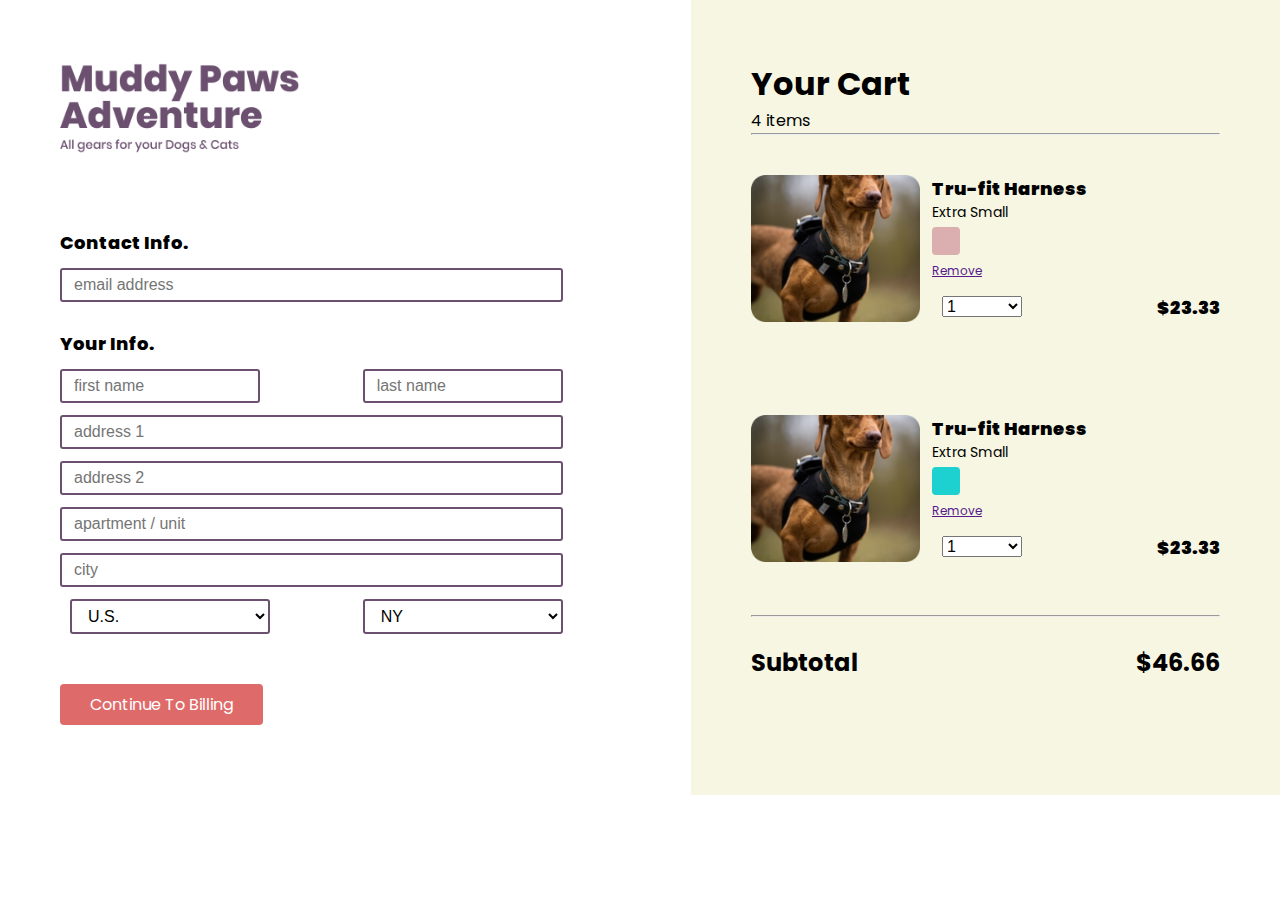
<file: cart.html>
<!DOCTYPE html>
<html lang="en">
  <head>
    <meta charset="UTF-8" />
    <meta http-equiv="X-UA-Compatible" content="IE=edge" />
    <meta name="viewport" content="width=device-width, initial-scale=1.0" />
    <title>Muddy Paws Adventure | Home</title>
    <link rel="preconnect" href="https://fonts.googleapis.com" />
    <link rel="preconnect" href="https://fonts.gstatic.com" crossorigin />
    <link rel="stylesheet" href="style.css" />
  </head>
  <body>
    <div class="cartContainer">
      <div class="cartLeftCol">
        <div class="logo">
          <a href="index.html">
            <img src="image/logo.png" alt="Muddy Paws Logo" />
          </a>
        </div>
        <div class="cartSpacer"></div>
        <div class="inputWrapper">
          <h2>Contact Info.</h2>
          <div class="customerInputLong">
            <input type="text" placeholder="email address" />
          </div>
          <h2>Your Info.</h2>
          <div class="fullName">
            <div class="customerInputShort">
              <input type="text" placeholder="first name" />
            </div>
            <div class="customerInputShort">
              <input type="text" placeholder="last name" />
            </div>
          </div>
          <div class="customerInputLong">
            <input type="text" placeholder="address 1" />
          </div>
          <div class="customerInputLong">
            <input type="text" placeholder="address 2" />
          </div>
          <div class="customerInputLong">
            <input type="text" placeholder="apartment / unit" />
          </div>
          <div class="customerInputLong">
            <input type="text" placeholder="city" />
          </div>
          <div class="dropDown">
            <div class="country">
              <form class="countryList">
                <select name="country">
                  <option value="u.s.">U.S.</option>
                  <option value="canada">Canada</option>
                  <option value="mexico">Mexico</option>
                  <option value="cuba">Cuba</option>
                  <option value="hondurs">Honduras</option>
                </select>
              </form>
            </div>
            <div class="state">
              <form class="stateList">
                <select name="state">
                  <option value="NY.">NY</option>
                  <option value="PA">PA</option>
                  <option value="NJ">NJ</option>
                  <option value="NV">NV</option>
                  <option value="MA">MA</option>
                </select>
              </form>
            </div>
          </div>
          <div class="cartSpacer2"></div>
          <a href="" class="continueBilling">Continue To Billing</a>
        </div>
      </div>
      <div class="cartRightCol">
        <div class="cartContentContainer">
          <h1>Your Cart</h1>
          <p>4 items</p>
          <hr />
          <div class="itemContainer">
            <div class="cartThumbnail">
              <img src="image/cartThumbnail1.png" />
            </div>
            <div class="cartText">
              <h4>Tru-fit Harness</h4>
              <p>Extra Small</p>
              <label id="cartColor1" for="strawberry"> </label>
              <input
                type="radio"
                id="strawberry"
                name="colors"
                value="strawberry"
              />
              <div class="remove">
                <a href="">Remove</a>
              </div>
              <div class="itemQuantity">
                <form class="quantity">
                  <select name="quantity">
                    <option value="1">1</option>
                    <option value="2">2</option>
                    <option value="3">3</option>
                  </select>
                </form>
                <h4>$23.33</h4>
              </div>
            </div>
          </div>
          <div class="itemContainer">
            <div class="cartThumbnail">
              <img src="image/cartThumbnail1.png" />
            </div>
            <div class="cartText">
              <h4>Tru-fit Harness</h4>
              <p>Extra Small</p>
              <label id="cartColor2" for="blueberry"> </label>
              <input
                type="radio"
                id="blueberry"
                name="colors"
                value="blueberry"
              />
              <div class="remove">
                <a href="">Remove</a>
              </div>
              <div class="itemQuantity">
                <form class="quantity">
                  <select name="quantity">
                    <option value="1">1</option>
                    <option value="2">2</option>
                    <option value="3">3</option>
                  </select>
                </form>
                <h4>$23.33</h4>
              </div>
            </div>
          </div>
          <hr />
          <div class="subtotal">
            <h2>Subtotal</h2>
            <h2>$46.66</h2>
          </div>
        </div>
      </div>
    </div>
  </body>
</html>
</file>
<file: style.css>
/* -- adding google fonts for poppins -- */
@import url(https://fonts.googleapis.com/css2?family=Poppins);

* {
  margin: 0;
  padding: 0;
  box-sizing: border-box;
}

body {
  font-family: "Poppins", sans-serif;
}

/* -- header section -- */

.header {
  display: flex;
  justify-content: space-between;
  margin: 20px 40px;
}
.logo img {
  width: 240px;
}

.searchProfileContainer {
  display: flex;
  justify-content: space-between;
  align-items: flex-end;
  width: 400px;
}

.searchBox input[type="text"] {
  border: 2px solid #000;
  background: #f6f6e3;
  padding: 10px 6px;
  font-size: 16px;
  border-radius: 5px;
  width: 200px;
}

.profileContainer {
  display: flex;
  justify-content: space-between;
  align-items: flex-end;
  width: 100px;
}

.profileContainer img {
  width: 40px;
  height: 40px;
}

/* --navbar section-- */
nav {
  display: flex;
  padding: 12px 40px;
  background-color: rgb(223, 106, 106);
}

nav a {
  text-decoration: none;
  color: white;
  font-size: 18px;
  margin-right: 48px;
}

/*-- heroSection-- */
.heroSection {
  display: flex;
  align-items: center;
  flex-wrap: wrap;
  justify-content: space-around;
  padding-top: 40px;
  position: relative;
}

.heroBackground {
  width: 100%;
  background-color: #f6f6e3;
  height: 540px;
  z-index: -999;
  position: absolute;
  top: -40px;
}
.heroCol-1 {
  flex-basis: 68%;
  min-width: 300px;
}

.heroImage {
  box-shadow: 0 4px 8px 0 rgba(0, 0, 0, 0.2), 0 6px 20px 0 rgba(0, 0, 0, 0.19);
}
.heroCol-2 {
  flex-basis: 32%;
  min-width: 300px;
  padding-left: 20px;
}

.heroCol-2 p {
  font-family: Poppins;
  font-style: normal;
  font-size: 16px;
  line-height: 200%;
}

.spacer {
  height: 40px;
}

.heroCol-1 img {
  max-width: 100%;
}

.heroCol-1 {
  position: relative;
}

.heroCol-1 h1 {
  font-size: 48px;
  color: rgb(223, 106, 106);
}

.heroImageText {
  position: absolute;
  top: 32px;
  left: 42px;
  background: #ffffff;
  filter: blur(72px);
}

.heroImageTextOverlay {
  position: absolute;
  top: 32px;
  left: 42px;
}

.heroImageTextOverlay h1 {
  font-size: 42px;
  line-height: 132%;
}

.CTAbutton {
  display: inline-block;
  background: rgb(223, 106, 106);
  padding: 8px 30px;
  margin: 40px 80px;
  border-radius: 30px;
  transition: background 0.5s;
  text-decoration: none;
  color: white;
}

.CTAbutton:hover {
  background: rgb(219, 175, 175);
}

/*-- Divider--*/
.textDivider {
  margin: 40px 0 20px 40px;
}
.textDivider h1 {
  font-size: 24px;
}

/*-- Activity Section --*/
.activitySection {
  max-width: 90%;
  margin: auto;
}
/*-- Firt row --*/
.row-1-container {
  display: flex;
  justify-content: space-around;
}

.row-1-col {
  flex-basis: 50%;
  position: relative;
  text-align: center;
}

.row-1-col img {
  max-width: 100%;
  padding: 10px;
}

.row-1-overlayText {
  position: absolute;
  width: 200px;
  top: 50%;
  left: 50%;
  transform: translate(-50%, -50%);
}

.row-1-overlayText h3 {
  font-size: 38px;
  color: white;
}

.row-1-overlayText p {
  font-size: 14px;
  margin-top: 14px;
  padding: 8px;
  color: white;
  border: 2px solid white;
}

.row-1-overlayText a {
  text-decoration: none;
}

/*--Second Row--*/
.row-2-container {
  display: flex;
  justify-content: space-around;
}
.row-2-col {
  flex-basis: 25%;
  position: relative;
  text-align: center;
}

.row-2-col img {
  max-width: 100%;
  padding: 10px;
}

.row-2-overlayText {
  position: absolute;
  width: 120px;
  top: 50%;
  left: 50%;
  transform: translate(-50%, -50%);
}

.row-2-overlayText h3 {
  font-size: 24px;
  color: white;
}

.row-2-overlayText p {
  font-size: 12px;
  margin-top: 14px;
  padding: 6px;
  color: white;
  border: 2px solid white;
}

.row-2-overlayText a {
  text-decoration: none;
}

/*-- Empty Divider--*/
.emptyDivider {
  height: 120px;
}

/*--Footer--*/
.footer {
  background: #f6f6e3;
  color: #000;
  font-size: 14px;
  padding: 20px 40px;
  display: flex;
  justify-content: space-between;
}

.linkContainer {
  display: flex;
  width: 280px;
  justify-content: space-between;
}

.link-col ul {
  line-height: 200%;
}

.footer ul {
  list-style-type: none;
}

.followUs {
  width: 300px;
  justify-content: center;
}

.followUs a img {
  width: 32px;
  height: 32px;
}

.signUp {
  display: inline-block;
  background: rgb(223, 106, 106);
  padding: 8px 30px;
  margin: 10px 0;
}

.followUs a {
  color: white;
  text-decoration: none;
}

/* ------------------- Product Browse Page ---------------*/

.filterSection {
  display: flex;
  justify-content: space-between;
  align-items: flex-start; /*this puts the leftContainer at the top of the filtersection*/
  height: 160px;
  background-color: #f6f6e3;
  padding: 12px 80px;
}

.filterSection a {
  text-decoration: none;
  color: black;
}
select {
  text-align: left;
  font-size: 16px;
  margin-left: 10px;
  width: 134px;
}

.rightContainer {
  align-self: flex-end; /*this overrides the defuault flex-start that was applied above to the whole container; it puts the right container aligned to the bottom*/
}
.inlineP {
  display: inline;
  /* you don'r really need this line, but i wantd to make the "filter by" and "sort by" line positioned on the same line*/
}

.grid {
  margin: 80px;
  display: grid;
  column-gap: 60px;
  row-gap: 32px;
  grid-template-columns: repeat(3, 1fr);
  grid-template-rows: repeat(3, 1fr);
}

.gridCell img {
  width: 100%;
}

.checked {
  color: #c2dbc1;
}

/*-------------------------Product Detail Page---------------------*/

.detailsGrid {
  margin: 40px;
  display: grid;
  grid-template-columns: 3fr 2fr;
  grid-template-rows: 3fr 1fr;
}

/*----- grid 1 ---------*/

.grid-cell-1 {
  display: flex;
}

.stackedThumbnailFlexContainer {
  display: flex;
  flex-direction: column;
  flex-basis: 30%;
  align-content: space-between;
  /* why this wouldn't spread the stacked thumbnails vertically from top to bottom?*/
}

.stackedThumbnailFlexContainer img {
  width: 100%;
  padding: 12px;
}

.singleThumbnailFlexContainer {
  flex-basis: 70%;
}

.singleThumbnailFlexContainer img {
  width: 100%;
  padding: 12px;
}

.detailsGrid img {
  width: 100%;
}

.grid-cell-2 {
  padding: 28px;
}
.grid-cell-2 p {
  color: rgb(223, 106, 106);
}
.grid-cell-2 h1 {
  font-size: 60px;
  font-weight: 600;
  line-height: 1.12;
}

.grid-cell-2 span {
  padding: 4px;
}

.spacer1 {
  height: 40px;
}

.colorOptions {
  display: flex;
  justify-content: space-between;
  font-size: 28px;
}

.colorOptions input[type="radio"] {
  opacity: 0;
  width: 0;
}

#color1 {
  display: inline-block;
  background-color: rgb(219, 175, 175);
  padding: 20px;
  border-radius: 4px;
  cursor: pointer;
}

#color2 {
  display: inline-block;
  background-color: #c4c4c4;
  padding: 20px;
  cursor: pointer;
  border-radius: 4px;
}
#color3 {
  display: inline-block;
  background-color: #c2dbc1;
  padding: 20px;
  cursor: pointer;
  border-radius: 4px;
}
#color4 {
  display: inline-block;
  background-color: #6c5070;
  padding: 20px;
  cursor: pointer;
  border-radius: 4px;
}
#color5 {
  display: inline-block;
  background-color: #333333;
  padding: 20px;
  cursor: pointer;
  border-radius: 4px;
}

.sizeOptions {
  display: flex;
  justify-content: space-between;
  font-size: 28px;
}

.spacer2 {
  height: 180px;
}

.ATCContainer {
  margin-top: 80px;
  display: flex;
  justify-content: space-between;
}

.ATCContainer h2 {
  font-size: 40px;
  font-weight: 500;
}

.ATCbutton {
  background: rgb(223, 106, 106);
  padding: 12px 30px;
  border-radius: 30px;
  transition: background 0.5s;
  text-decoration: none;
  color: white;
}

.ATCbutton:hover {
  background: rgb(219, 175, 175);
}

.grid-cell-3 {
  padding: 0 32px;
  font-size: 28px;
}

.lineContainer {
  display: flex;
  justify-content: space-between;
  margin-top: 20px;
}

.lineContainer img {
  width: 28px;
  height: 28px;
}

.grid-cell-4 {
  font-size: 20px;
  padding: 0 32px;
}

.reviewBackground {
  margin: 80px;
  background-color: rgba(223, 106, 106, 0.2);
  border-radius: 20px;
  padding: 20px;
  display: flex;
}

.reviewCol {
  flex-basis: 50%;
  border-radius: 20px;
  margin: 18px;
  padding: 20px;
  background-color: white;
  height: 200px;
}

#number {
  width: 16px;
  border: none;
}

/* ------------------- Cart Page ---------------*/
.cartContainer {
  display: flex;
}

.cartLeftCol {
  flex-basis: 54%;
  padding: 60px 60px;
}

.cartSpacer {
  height: 40px;
}

.inputWrapper {
  width: 88%;
}
.cartContainer h2 {
  font-size: 18px;
  font-weight: 800;
  margin-top: 28px;
}

.fullName {
  display: flex;
  justify-content: space-between;
}

.customerInputLong input[type="text"] {
  border: 2px solid #6c5070;
  margin-top: 12px;
  background: #ffffff;
  padding: 6px 12px;
  font-size: 16px;
  border-radius: 3px;
  width: 100%;
}

.customerInputShort input[type="text"] {
  border: 2px solid #6c5070;
  margin-top: 12px;
  background: #ffffff;
  padding: 6px 12px;
  font-size: 16px;
  border-radius: 3px;
  width: 200px;
}

.dropDown {
  display: flex;
  flex-direction: row;
  justify-content: space-between;
}

.country select {
  border: 2px solid #6c5070;
  margin-top: 12px;
  background: #ffffff;
  padding: 6px 12px;
  font-size: 16px;
  border-radius: 3px;
  width: 200px;
}
.state select {
  border: 2px solid #6c5070;
  margin-top: 12px;
  background: #ffffff;
  padding: 6px 12px;
  font-size: 16px;
  border-radius: 3px;
  width: 200px;
}

.cartSpacer2 {
  height: 40px;
}

.continueBilling {
  display: inline-block;
  background: rgb(223, 106, 106);
  padding: 8px 30px;
  margin: 10px 0;
  color: white;
  text-decoration: none;
  border-radius: 4px;
}

/* cart right colum*/

.cartRightCol {
  flex-basis: 46%;
  background-color: #f6f6e3;
}

.cartContentContainer {
  padding: 60px 60px;
}

.itemContainer {
  margin-top: 40px;
  display: flex;
  height: 200px;
}

.cartThumbnail {
  flex-basis: 36%;
}

.itemContainer img {
  width: 100%;
}

.cartText {
  flex-basis: 64%;
  padding-left: 12px;
}

.cartText h4 {
  font-size: 18px;
  font-weight: 900;
}

.cartText p {
  font-size: 14px;
}

.cartText input[type="radio"] {
  opacity: 0;
  width: 0;
}
#cartColor1 {
  display: inline-block;
  background-color: rgb(219, 175, 175);
  margin-top: 4px;
  padding: 14px;
  border-radius: 4px;
}

.itemQuantity {
  margin-top: 14px;
  display: flex;
  justify-content: space-between;
}

.itemQuantity select {
  width: 80px;
}

.remove {
  font-size: 12px;
}

#cartColor2 {
  display: inline-block;
  background-color: rgb(29, 209, 209);
  margin-top: 4px;
  padding: 14px;
  border-radius: 4px;
}

.subtotal {
  display: flex;
  justify-content: space-between;
}

.subtotal h2 {
  font-size: 24px;
  font-weight: bolder;
}
</file>
